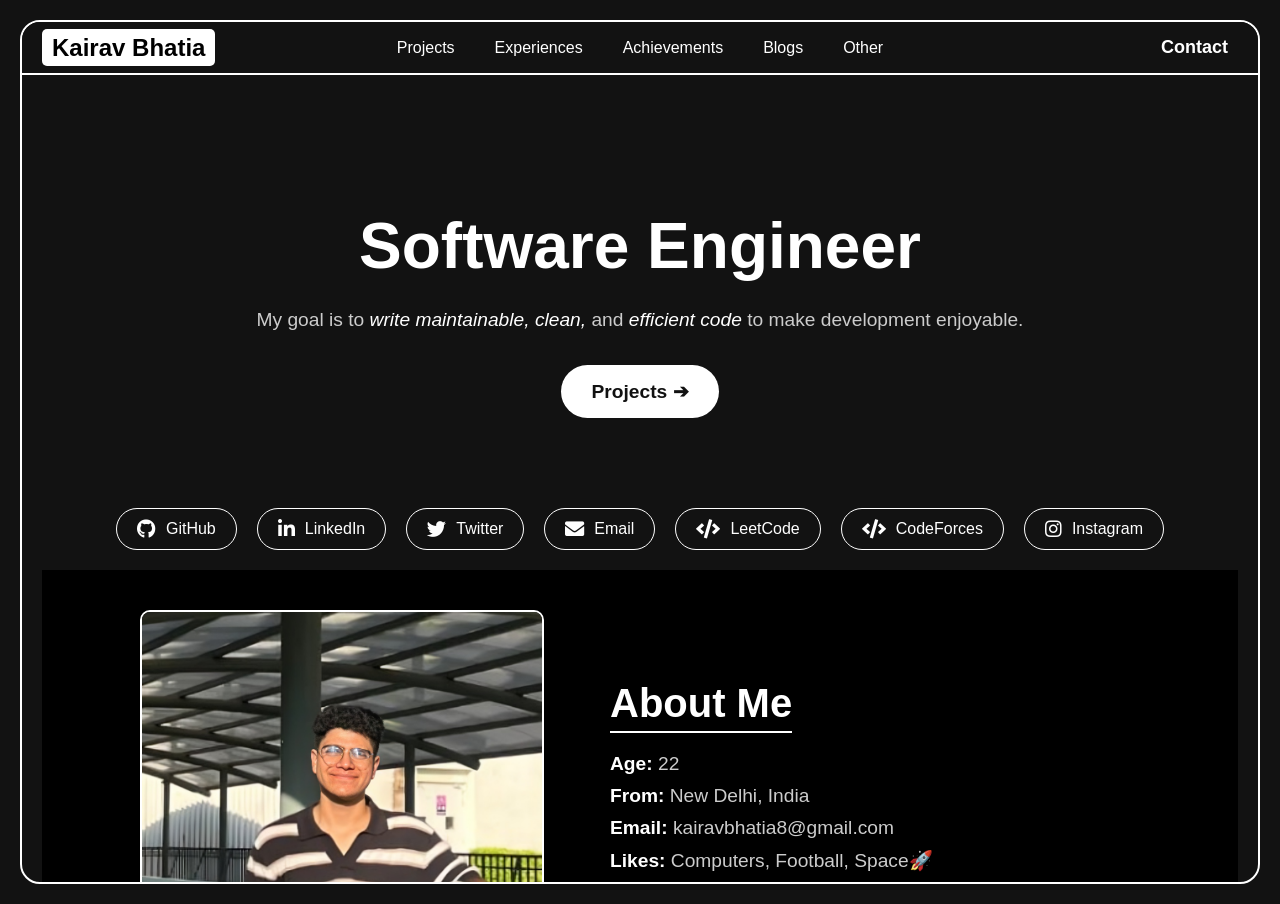
<file: old/index.html>
<!DOCTYPE html>
<html lang="en">
<head>
  <!-- Google tag (gtag.js) -->
<script async src="https://www.googletagmanager.com/gtag/js?id=G-9XDPPN06K9"></script>
<script>
  window.dataLayer = window.dataLayer || [];
  function gtag(){dataLayer.push(arguments);}
  gtag('js', new Date());

  gtag('config', 'G-9XDPPN06K9');
</script>
  <!-- general -->
  <meta charset="UTF-8">
  <meta name="viewport" content="width=device-width, initial-scale=1.0">
  <meta name="description" content="Portfolio of Kairav Bhatia, a Full Stack Developer specializing in modern web technologies and backend systems.">
  <meta name="keywords" content="Kairav Bhatia, Full Stack Developer, Web Development, Portfolio, Personal Site">
  <meta name="author" content="Kairav Bhatia">
  <!-- social -->
  <meta property="og:title" content="Kairav Bhatia | Computer Engineer">
  <meta property="og:description" content="Check out my portfolio showcasing my projects and expertise in computers.">
  <!-- <meta property="og:image" content="https://example.com/preview-image.jpg">
  <meta property="og:url" content="https://example.com"> -->
  <meta property="og:type" content="website">

  <title>Kairav</title>
  <link rel="stylesheet" href="/old/static/css/style.css">
  <link rel="stylesheet" href="/old/static/css/home.css">
  <link rel="stylesheet" href="/old/static/css/about.css">
  <link rel="stylesheet" href="/old/static/css/project.css">
  <link rel="stylesheet" href="/old/static/css/contact.css">
  <link rel="stylesheet" href="/old/static/css/article.css">
  <link rel="shortcut icon" href="static/imgs/fav.png" type="image/x-icon">
  <link href="https://cdnjs.cloudflare.com/ajax/libs/font-awesome/5.15.4/css/all.min.css" rel="stylesheet">
</head>
<body>
  <div class="container scroll-thin">
    <!-- Navbar -->
    <header class="navbar">
      <div class="highlight" id="highlight"></div>
      
      <div class="brand">
        <a href="#" onclick="showDiv('home', event);return false;">Kairav <span id="sname">Bhatia</span></a>
      </div>
      
      <div class="links">
        <!-- Highlight div -->
        <a href="#" id="projectnav" onclick="showDiv('projects', event)">Projects</a>
        <a href="#" id="projectnav" onclick="showDiv('experiences', event)">Experiences</a>
        <a href="#" id="projectnav" onclick="showDiv('achievements', event)">Achievements</a>
        <a href="#" id="projectnav" onclick="showDiv('blogs', event)">Blogs</a>
        <!-- <a href="#" id="projectnav" onclick="showDiv('blogs', event), showToast()">Blogs</a> -->
        <a href="#" id="projectnav" onclick="showDiv('other', event)">Other</a>
      </div>

      <div class="right-links">
        <a href="#" id="contactnav" onclick="showDiv('contacts', event)">Contact</a>
      </div>

      <div class="hamburger">
        <span></span>
        <span></span>
        <span></span>
      </div>
    </header>

    <!-- Content -->
    <main class="content-wrapper">

      <div id="toast" class="toast">
        <div class="toast-content">
          <span class="icon"></span>
          <span class="message">Error ID:3304</span>
          <span class="close-btn" onclick="hideToast()">✕</span>
        </div>
        <div class="progress"></div>
      </div>

      <!-- Home -->
      <div id="home" class="content-div">
        <!-- <h3>Total Views: 124</h3> -->


        <div class="developer-section">
          <h1 class="title">
            <span>Software</span> Engineer
          </h1>
          <p class="description">
            My goal is to <em>write maintainable, clean,</em> and <em>efficient code</em> to make development enjoyable.
          </p>
          <a href="#" onclick="triggerLinkClick('projectnav');return false;" class="btn">Projects ➔</a>
        </div>


        <div class="social-links">
          <a href="https://github.com/kairavb" target="_blank" class="social-link">
            <i class="fab fa-github"></i> GitHub
          </a>
          <a href="https://linkedin.com/in/kairavb" target="_blank" class="social-link">
            <i class="fab fa-linkedin-in"></i> LinkedIn
          </a>
          <a href="https://x.com/kairavb8" target="_blank" class="social-link">
            <i class="fab fa-twitter"></i> Twitter
          </a>
          <a href="mailto:kairavbhatia8@gmail.com" target="_blank" class="social-link">
            <i class="fas fa-envelope"></i> Email
          </a>
          <a href="https://leetcode.com/u/kairavb/" target="_blank" class="social-link">
            <i class="fas fa-code"></i> LeetCode
          </a>
          <a href="https://codeforces.com/profile/kairav/" target="_blank" class="social-link">
            <i class="fas fa-code"></i> CodeForces
          </a>
          <a href="https://www.instagram.com/iamkairav/" target="_blank" class="social-link">
            <i class="fab fa-instagram"></i> Instagram
          </a>
          <!-- <a href="" target="_blank" class="social-link">
          <i class="fas fa-file-alt"></i> Resume
          </a> -->
          <!-- <a href="#" target="_blank" class="social-link">
            <i class="fab fa-youtube"></i> YouTube
          </a> -->
          <!-- <a href="#" target="_blank" class="social-link">
            <i class="fas fa-phone-alt"></i> Call
          </a> -->
          <!-- <a href="#" target="_blank" class="social-link">
            <i class="fab fa-telegram-plane"></i> Telegram
          </a> -->
        </div>

  
        <div id="about-me">
          <div class="about-container">
            <div class="about-image">
              <img src="/old/static/imgs/me1.webp" alt="About Me Image">
            </div>
            <div class="about-details">
              <h2>About Me</h2>
              <ul>
                <li><strong>Age:</strong> <span id="bday-year"></span></li>
                <li><strong>From:</strong> New Delhi, India</li>
                <li><strong>Email:</strong> kairavbhatia8@gmail.com</li>
                <li><strong>Likes:</strong> Computers, Football, Space🚀</li>
              </ul>
              <p>
                I am a passionate engineer who loves creating beautiful and functional software. With a strong background in coding and a creative approach, I aim to deliver exceptional digital experiences.
              </p>
            </div>
          </div>
        </div>
      </div>


      <!-- Projects -->
      <div id="projects" class="content-div" style="display: none;">
        <h3>... /Projects ...</h3>


        <h2 class="big-title">My Projects</h2>
        <p>The best way to showcase work and knowledge is projects!</p>
        <div class="container-proj">
          <div class="box">
            <img src="/old/static/imgs/p1.webp" alt="Project Image" />
            <div class="content">
              <h3>Payment System</h3>
              <div class="buttons">
                <a href="https://mock-bank.pages.dev/" target="_blank" class="btn">View</a>
                <a href="https://github.com/kairavb/payment_system_variak" target="_blank" class="btn">Source</a>
              </div>
            </div>
          </div>
          <div class="box">
            <img src="/old/static/imgs/p9.webp" alt="Project Image" />
            <div class="content">
              <h3>GO-Linux CLI Tool</h3>
              <div class="buttons">
                <a href="https://github.com/kairavb/go-linux" target="_blank" class="btn">Source</a>
              </div>
            </div>
          </div>
          <div class="box">
            <img src="/old/static/imgs/p3.webp" alt="Project Image" />
            <div class="content">
              <h3>LinkedIn For Chefs</h3>
              <div class="buttons">
                <a href="https://kairavb.pythonanywhere.com/" target="_blank" class="btn">View</a>
                <a href="https://github.com/kairavb/chefconnect" target="_blank" class="btn">Source</a>
              </div>
            </div>
          </div>
          <div class="box">
            <img src="/old/static/imgs/p4.webp" alt="Project Image" />
            <div class="content">
              <h3>DSA Platform</h3>
              <div class="buttons">
                <a href="https://github.com/kairavb/dsaplatform" target="_blank" class="btn">Source</a>
              </div>
            </div>
          </div>
          <div class="box">
            <img src="/old/static/imgs/p5.webp" alt="Project Image" />
            <div class="content">
              <h3>Smart Helmet</h3>
              <div class="buttons">
                <a href="https://github.com/kairavb/smart-helmet" target="_blank" class="btn">Source</a>
              </div>
            </div>
          </div>
          <div class="box">
            <img src="/old/static/imgs/p2.webp" alt="Project Image" />
            <div class="content">
              <h3>Minimalist Snake Game</h3>
              <div class="buttons">
                <a href="https://saap.pages.dev" target="_blank" class="btn">View</a>
                <a href="https://github.com/kairavb/snake-game" target="_blank" class="btn">Source</a>
              </div>
            </div>
          </div>
          <div class="box">
            <img src="/old/static/imgs/p6.webp" alt="Project Image" />
            <div class="content">
              <h3>See Through Neural Network</h3>
              <div class="buttons">
                <a href="https://github.com/kairavb/single_layer_perceptron" target="_blank" class="btn">Source</a>
              </div>
            </div>
          </div>
          <div class="box">
            <img src="/old/static/imgs/p7.webp" alt="Project Image" />
            <div class="content">
              <h3>Duplicate File Finder</h3>
              <div class="buttons">
                <a href="https://github.com/kairavb/duplicate_file_finder" target="_blank" class="btn">Source</a>
              </div>
            </div>
          </div>
          <div class="box">
            <img src="/old/static/imgs/p8.webp" alt="Project Image" />
            <div class="content">
              <h3>GO URL Shortner</h3>
              <div class="buttons">
                <a href="https://github.com/kairavb/URL-Shortner" target="_blank" class="btn">Source</a>
              </div>
            </div>
          </div>
        </div>

        <h2 class="big-title">Freelance & Work</h2>
        <p>Projects I made as a freelancer or while working</p>
        <div class="container-proj">
          <div class="box">
            <img src="/old/static/imgs/w1.webp" alt="Project Image" />
            <div class="content">
              <h3>Countour Interiors</h3>
              <div class="buttons">
                <a href="https://www.contourinteriors.in/" target="_blank" class="btn">View</a>
              </div>
            </div>
          </div>
          <div class="box">
            <img src="/old/static/imgs/w2.webp" alt="Project Image" />
            <div class="content">
              <h3>Cheap Printouts</h3>
              <div class="buttons">
                <a href="https://cheapprintouts.com/" target="_blank" class="btn">View</a>
              </div>
            </div>
          </div>
          <div class="box">
            <img src="/old/static/imgs/w3.webp" alt="Project Image" />
            <div class="content">
              <h3>BH Reels</h3>
              <div class="buttons">
                <a href="https://bh-reels.vercel.app/" target="_blank" class="btn">View</a>
              </div>
            </div>
          </div>
        </div>

        <div class="cbtn">
          <p id="cbtnp">
            Liked my work? Contact me below
          </p>
          <a href="#" onclick="triggerLinkClick('contactnav');return false;" class="cbtn">Contact ➔</a>
        </div>
      </div>


      <!-- Experiences -->
      <div id="experiences" class="content-div" style="display: none;">
        <h3>... /Experiences ...</h3>
        <div class="work-section">
          <h1 class="work-title">Internships</h1>
          <div class="work-list">
            <div class="work-item" onclick="window.open('https://devnovate.co/', '_blank')">
              <div class="work-column duration">
                <span>2025</span>
                <small>May - August</small>
              </div>
              <div class="work-column company">
                <h2 class="company-name"><u>Devnovate↗</u></h2>
              </div>
              <div class="work-column role">
                <h3>DevOps Engineer | <small><i>Hosting, Linux VPS, PM2, Bash, Nginx, UFW</i></small> </h3>
              </div>
            </div>
          </div>
        </div>
        <div class="work-experience">
          <p>Have an Offer?</p>
          <strong> <u style="cursor: pointer;" onclick="triggerLinkClick('contactnav');return false;">Contact ➔</u></strong>
        </div>



        <div class="work-section">
          <h1 class="work-title" style="text-align: left;">Freelance</h1>
          <div class="work-list">

            <div class="work-item" onclick="window.open('https://www.tridindia.com/', '_blank')">
              <div class="work-column duration">
                <span>2025 </span>
                <small>August</small>
              </div>
              <div class="work-column company">
                <h2 class="company-name"><u>Trid India↗</u></h2>
              </div>
              <div class="work-column role">
                <h3>Server Setup | <small><i>Hosting, Linux VPS, HestiaCP, WordPress</i></small> </h3>
              </div>
            </div>


            <div class="work-item" onclick="window.open('https://cheapprintouts.com/', '_blank')">
              <div class="work-column duration">
                <span>2025 </span>
                <small>January</small>
              </div>
              <div class="work-column company">
                <h2 class="company-name"><u>Cheap Printouts↗</u></h2>
              </div>
              <div class="work-column role">
                <h3>Fullstack developer | <small><i>Hosting, HTML, CSS, React, NodeJS, ExpressJS</i></small> </h3>
              </div>
            </div>


            <div class="work-item" onclick="window.open('https://bh-reels.vercel.app/', '_blank')">
              <div class="work-column duration">
                <span>2024 </span>
                <small>June</small>
              </div>
              <div class="work-column company">
                <h2 class="company-name"><u>BH Reels↗</u></h2>
              </div>
              <div class="work-column role">
                <h3>Fullstack developer | <small><i>Hosting, HTML, CSS, React, NodeJS, ExpressJS</i></small> </h3>
              </div>
            </div>


            <div class="work-item">
              <div class="work-column duration" onclick="window.open('https://www.contourinteriors.in/', '_blank')">
                <span>2024 </span>
                <small>May</small>
              </div>
              <div class="work-column company">
                <h2 class="company-name"><u>Countour Interiors↗</u></h2>
              </div>
              <div class="work-column role">
                <h3>Frontend developer | <small><i>Hosting, HTML, CSS, React</i></small> </h3>
              </div>
            </div>
          </div>
        </div>
        <div class="work-experience" style="text-align: left;">
          <p>Need Help?</p>
          <strong> <u style="cursor: pointer;" onclick="triggerLinkClick('contactnav');return false;">Contact ➔</u></strong>
        </div>
      </div>


      <!-- Achievements -->
      <div id="achievements" class="content-div" style="display: none;">
        <h3>... /Achievements ...</h3>
        <h1>Welcome to the Achievements Section</h1>
        <div class="work-section">
          <h1 class="work-title">Achievements</h1>
          <div class="work-list">
            <div class="work-item">
              <div class="work-column duration">
                <span>2023</span>
                <small>April</small>
              </div>
              <div class="work-column company">
                <h2 class="company-name">Hackathon Winner</h2>
              </div>
              <div class="work-column role">
                <h3>Software Debugging in Python</h3>
              </div>
            </div>
        
            <div class="work-item">
              <div class="work-column duration">
                <span>2023</span>
                <small>November</small>
              </div>
              <div class="work-column company">
                <h2 class="company-name">Quiz Winner</h2>
              </div>
              <div class="work-column role">
                <h3>Basics of Web 3</h3>
              </div>
            </div>
        
            <div class="work-item">
              <div class="work-column duration">
                <span>2023</span>
                <small>June</small>
              </div>
              <div class="work-column company">
                <h2 class="company-name">Highest League</h2>
              </div>
              <div class="work-column role">
                <h3>Highest Possible League On chess.com</h3>
              </div>
            </div>
          </div>
          <div class="work-experience">
            <p>and ofcourse,</p>
            <strong>Being Born!</strong>
          </div>
        </div>
      </div>


      <!-- Blogs -->
      <div id="blogs" class="content-div" style="display: none;">
        <h3>... /Blogs ...</h3>


        <div class="articles-container">
          <h2>Latest Blogs</h2>
          <p>Stay updated with the latest blogs and insights about tech and my work.</p>
          <div class="articles-grid">
            
            <div class="article-box">
              <h3>Golang: The Language of Simplicity and Efficiency</h3>
              <p>Explore Golang's features, from concurrency to web development. Learn why Go is perfect for modern software engineering.</p>
              <div class="article-footer">
                <a href="/old/blog/golang/" class="read-more">Read More</a>
                <span class="article-date">December 28, 2025</span>
              </div>
            </div>
          
          </div>
        </div>
      </div>


      <!-- Contacts -->
      <div id="contacts" class="content-div" style="display: none;">
        <h3>... /Contacts ...</h3>


        <div class="contacts-container">
          <h2>Contact Me</h2>
          <div class="social-links">
            <a href="https://github.com/kairavb" target="_blank" class="social-link">
              <i class="fab fa-github"></i> GitHub
            </a>
            <a href="https://linkedin.com/in/kairavb" target="_blank" class="social-link">
              <i class="fab fa-linkedin-in"></i> LinkedIn
            </a>
            <a href="https://x.com/kairavb8" target="_blank" class="social-link">
              <i class="fab fa-twitter"></i> Twitter
            </a>
            <a href="mailto:kairavbhatia8@gmail.com" target="_blank" class="social-link">
              <i class="fas fa-envelope"></i> Email
            </a>
            <!-- <a href="" target="_blank" class="social-link">
              <i class="fas fa-file-alt"></i> Resume
            </a> -->
            <a href="https://leetcode.com/u/kairavb/" target="_blank" class="social-link">
              <i class="fas fa-code"></i> LeetCode
            </a>
            <a href="https://codeforces.com/profile/kairav/" target="_blank" class="social-link">
              <i class="fas fa-code"></i> CodeForces
            </a>
            <a href="/old/donate/index.html" class="social-link">
              <i class="fas fa-donate"></i> Donate
            </a>
          </div>
          <p>Have questions or want to work together? Fill out the form below! <br><em style="color: aliceblue; font-family: 'Courier New', Courier, monospace;">It Actually Works!</em></p>
          <form id="contact-form" class="contact-form" novalidate action="#">
            <div class="form-group">
              <input name="name" type="text" id="name" placeholder="Your Name" required />
            </div>
            <div class="form-group">
              <input name="email" type="email" id="email" placeholder="Your Email" required />
            </div>
            <div class="form-group">
              <textarea name="message" id="message" rows="5" placeholder="Your Message" required minlength="5"></textarea>
            </div>
            <!-- Honeypot field (hidden) -->
            <input type="text" name="company" id="company" tabindex="-1" autocomplete="off" style="display:none;" />

            <div class="form-group">
              <button type="submit" id="contact-submit" class="btn">Send Message</button>
            </div>

            <div id="contact-status" aria-live="polite" style="margin-top:12px; font-size:14px; color:inherit"></div>
          </form>
        </div>
      </div>


      <!-- other -->
      <div id="other" class="content-div" style="display: none;">
        <h3>... /Other ...</h3>
        <h1 class="skills-title">Skills</h1>
        <div class="skills-section">
          <div class="skills-content">
            <div class="skills-box front-end">
              <h2>Front-end</h2>
              <p>HTML / CSS / JavaScript / TypeScript / React / Svelt / Angular / Vue / Tailwind / Bootstrap / Redux / GraphQL</p>
            </div>
            <div class="skills-box styles">
              <h2>Linux</h2>
              <p>RHEL Based / Debian Based / Arch Based / Bash / Zsh / Linux Tools / Linux Commands</p>
            </div>
            <div class="skills-box back-end">
              <h2>Back-end</h2>
              <p>Golang / Go-Gin / Go-Fiber / PostgreSQL / MySQL / SQLite / MongoDB / Flask / Redis / API's / NodeJS / REST API's / Microservices</p>
            </div>
            <div class="skills-box devops">
              <h2>DevOps</h2>
              <p>Nginx / Docker / (CI/CD) / kubernetes / Domain / Hosting</p>
            </div>
            <div class="skills-box devops">
              <h2>Other</h2>
              <p>Git / GitHub / Slack / DRY-Code / English / Communication</p>
            </div>
            <p class="skills-description">These are some of my <strong>favorite technologies, topics, or tools</strong> that I worked with.</p>
          </div>
          <div class="skills-image">
            <img src="/old/static/imgs/me2.webp" alt="Profile image" />
          </div>
        </div> 
        <!-- <p style="margin-top: 500px;">Scroll down to see more content!</p>
        <p style="margin-top: 500px;">End</p> -->
      </div>

      <footer>
        <p>&copy; <span id="year"></span> Kairav Bhatia</p>
      </footer>
    </main>
    

  </div>
</body>
<script src="/old/static/js/index.js" defer></script>
</html>
</file>
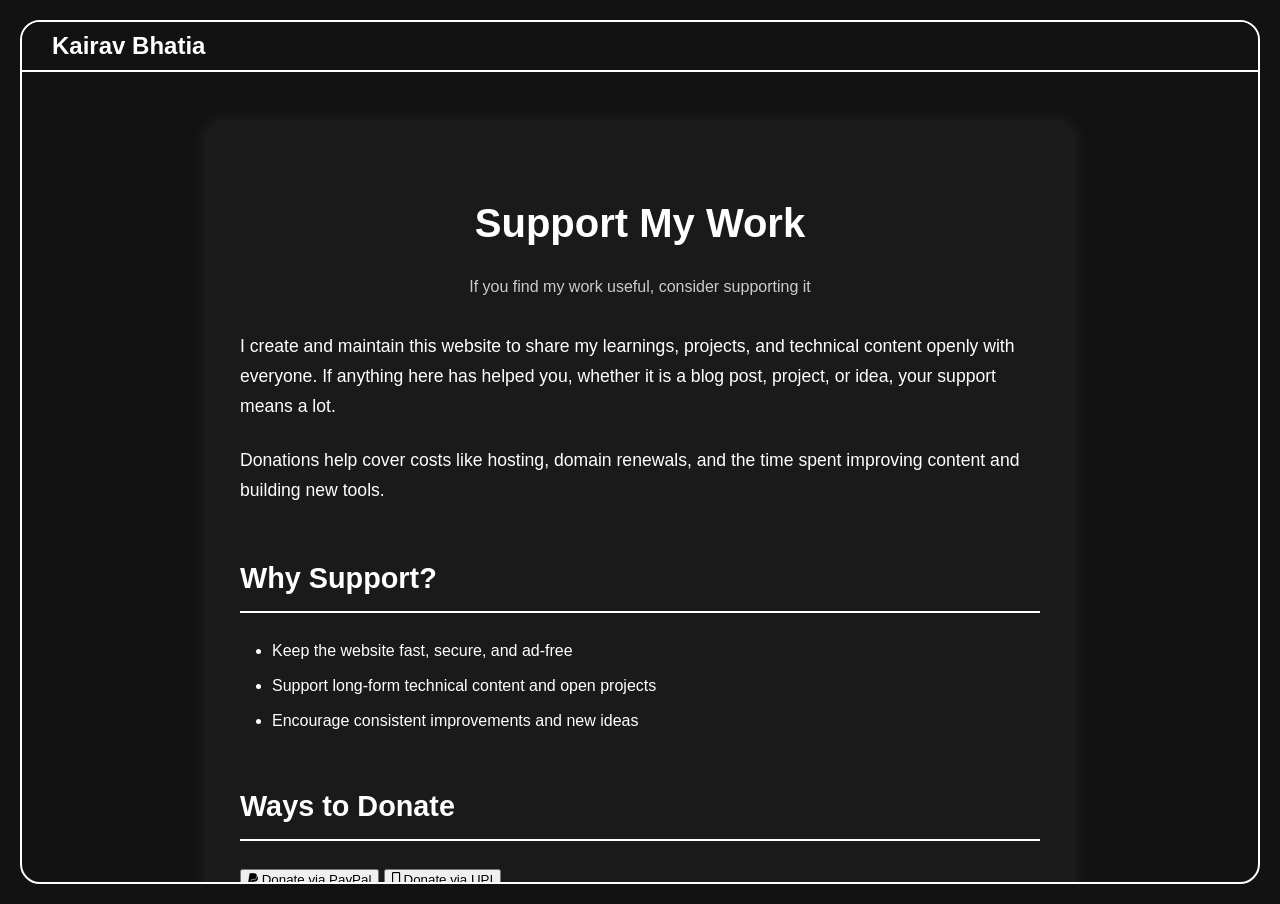
<file: old/donate/index.html>
<!DOCTYPE html>
<html lang="en">
<head>
  <meta charset="UTF-8" />
  <meta name="viewport" content="width=device-width, initial-scale=1.0"/>
  <title>Support My Work</title>

  <link rel="stylesheet" href="/old/static/css/style.css">
  <link rel="stylesheet" href="/old/static/css/blog.css">
  <link rel="shortcut icon" href="/old/static/imgs/fav.png" type="image/x-icon">
  <link href="https://cdnjs.cloudflare.com/ajax/libs/font-awesome/5.15.4/css/all.min.css" rel="stylesheet">
</head>

<body>
  <div class="container scroll-thin">

    <!-- Navbar -->
    <header class="navbar">
      <div class="highlight" id="highlight"></div>

      <div class="brand">
        <a href="/old/index.html">Kairav <span id="sname">Bhatia</span></a>
      </div>
    </header>

    <!-- Content -->
    <main class="content-wrapper">
      <article class="blog-post">

        <header class="post-header">
          <h1 class="post-title">Support My Work</h1>
          <p class="post-meta">
            If you find my work useful, consider supporting it
          </p>
        </header>

        <section class="post-content">
          <p>
            I create and maintain this website to share my learnings, projects,
            and technical content openly with everyone. If anything here has
            helped you, whether it is a blog post, project, or idea,
            your support means a lot.
          </p>

          <p>
            Donations help cover costs like hosting, domain renewals, and the
            time spent improving content and building new tools.
          </p>

          <h2>Why Support?</h2>
          <ul>
            <li>Keep the website fast, secure, and ad-free</li>
            <li>Support long-form technical content and open projects</li>
            <li>Encourage consistent improvements and new ideas</li>
          </ul>

          <h2>Ways to Donate</h2>

          <div class="donate-options">
            <a href="https://www.paypal.me/kairav8" target="_blank">
              <button>
                <i class="fab fa-paypal"></i> Donate via PayPal
              </button>
            </a>

            <a href="upi://pay?pa=kairavb88@oksbi&pn=Kairav%20Bhatia" target="_blank">
              <button>
                <i class="fas fa-mobile-alt"></i> Donate via UPI
              </button>
            </a>
          </div>

          <p style="margin-top: 2rem; text-align: center;">
            Any amount is appreciated. If you cannot donate,
            sharing the site or sending feedback helps just as much 🙂
          </p>

          <blockquote>
            “Support keeps independent creators building useful things for everyone.”
          </blockquote>
        </section>

        <footer class="post-footer">
          <p style="color:#ccc;">
            Thank you for your support ❤️
          </p>
        </footer>
      </article>

      <footer>
        <p>&copy; <span id="year"></span> Kairav Bhatia</p>
      </footer>
    </main>
  </div>

  <script>
    document.getElementById("year").textContent = new Date().getFullYear();
  </script>
</body>
</html>
</file>
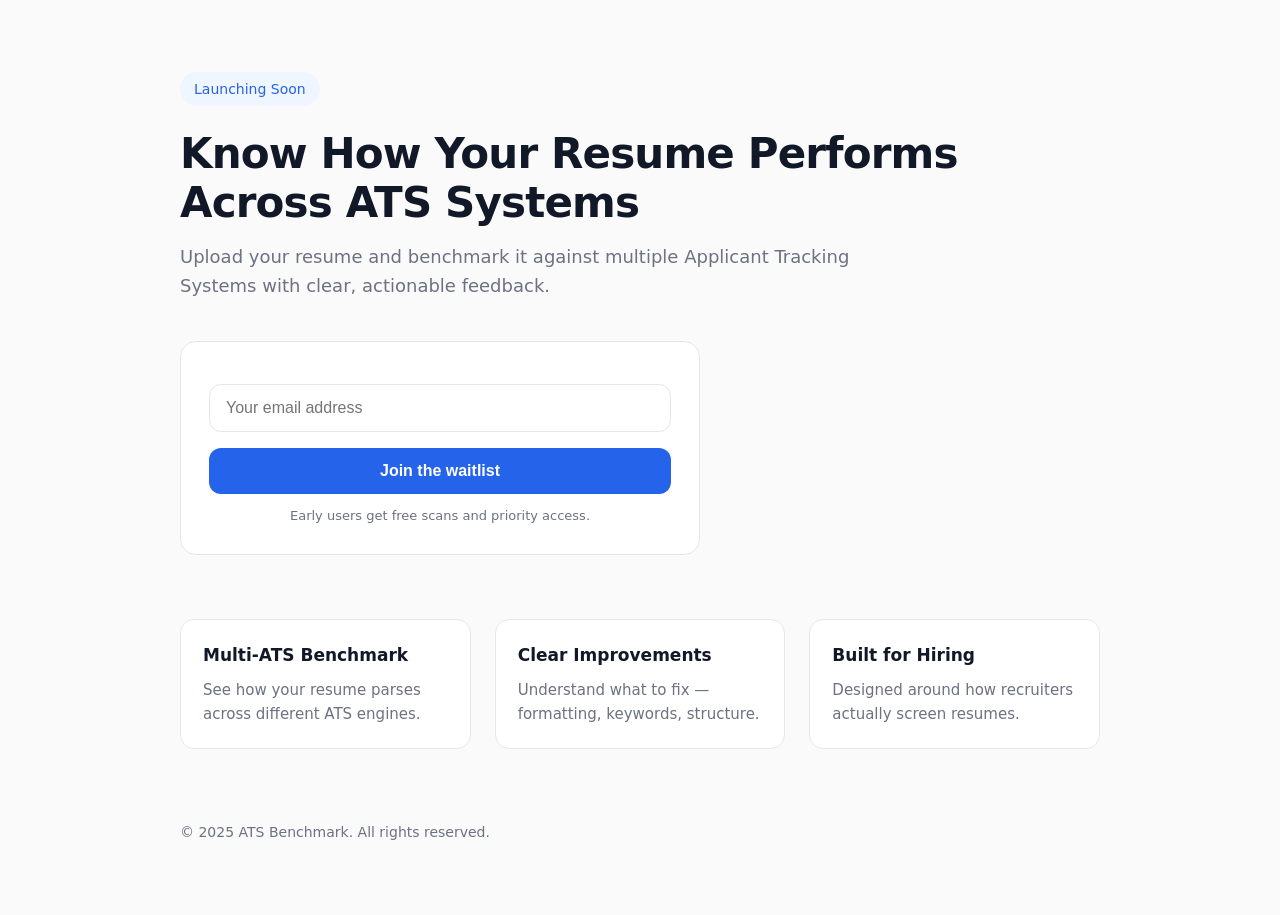
<file: old/waitlist.html>
<!DOCTYPE html>
<html lang="en">
<head>
  <!-- Basic SEO -->
  <meta charset="UTF-8">
  <title>ATS Benchmark – Join the Waitlist</title>
  <meta name="description" content="Benchmark your resume across multiple ATS systems. Get early access and free resume scans.">
  <meta name="viewport" content="width=device-width, initial-scale=1">

  <!-- Open Graph (for sharing) -->
  <meta property="og:title" content="ATS Benchmark">
  <meta property="og:description" content="See how your resume performs across real Applicant Tracking Systems.">
  <meta property="og:type" content="website">

  <!-- Theme -->
  <style>
    :root {
      --background: #fafafa;
      --card: #ffffff;
      --border: #e5e7eb;
      --text: #111827;
      --muted: #6b7280;
      --primary: #2563eb;
      --primary-soft: #eff6ff;
    }

    * {
      box-sizing: border-box;
    }

    body {
      margin: 0;
      font-family: system-ui, -apple-system, Segoe UI, Roboto, sans-serif;
      background: var(--background);
      color: var(--text);
      line-height: 1.6;
    }

    .container {
      max-width: 960px;
      margin: 0 auto;
      padding: 72px 20px;
    }

    .badge {
      display: inline-block;
      padding: 6px 14px;
      border-radius: 999px;
      font-size: 14px;
      background: var(--primary-soft);
      color: var(--primary);
      margin-bottom: 24px;
    }

    h1 {
      font-size: 42px;
      line-height: 1.15;
      letter-spacing: -0.02em;
      margin: 0 0 16px;
    }

    p {
      font-size: 18px;
      color: var(--muted);
      max-width: 720px;
      margin: 0;
    }

    .card {
      max-width: 520px;
      margin-top: 40px;
      padding: 28px;
      background: var(--card);
      border: 1px solid var(--border);
      border-radius: 16px;
    }

    input {
      width: 100%;
      padding: 14px 16px;
      margin-top: 14px;
      font-size: 16px;
      border-radius: 12px;
      border: 1px solid var(--border);
    }

    input:focus {
      outline: none;
      border-color: var(--primary);
      box-shadow: 0 0 0 3px var(--primary-soft);
    }

    button {
      width: 100%;
      margin-top: 16px;
      padding: 14px;
      font-size: 16px;
      font-weight: 600;
      border: none;
      border-radius: 12px;
      background: var(--primary);
      color: white;
      cursor: pointer;
    }

    .note {
      margin-top: 12px;
      font-size: 13px;
      color: var(--muted);
      text-align: center;
    }

    .features {
      margin-top: 64px;
      display: grid;
      grid-template-columns: repeat(auto-fit, minmax(220px, 1fr));
      gap: 24px;
    }

    .feature {
      padding: 22px;
      background: var(--card);
      border: 1px solid var(--border);
      border-radius: 14px;
    }

    .feature h3 {
      margin: 0 0 8px;
      font-size: 17px;
    }

    .feature p {
      font-size: 15px;
      color: var(--muted);
    }

    footer {
      margin-top: 72px;
      font-size: 14px;
      color: var(--muted);
    }
  </style>
</head>

<body>
  <main class="container">
    <span class="badge">Launching Soon</span>

    <h1>Know How Your Resume Performs<br>Across ATS Systems</h1>
    <p>
      Upload your resume and benchmark it against multiple Applicant Tracking
      Systems with clear, actionable feedback.
    </p>

    <section class="card">
      <form id="waitlist-form" aria-label="Join waitlist form">
        <input
          type="email"
          name="email"
          placeholder="Your email address"
          required
          aria-label="Email address"
        >
        <button type="submit">Join the waitlist</button>
      </form>
      <div class="note" id="form-note">
        Early users get free scans and priority access.
      </div>
    </section>

    <section class="features">
      <div class="feature">
        <h3>Multi-ATS Benchmark</h3>
        <p>See how your resume parses across different ATS engines.</p>
      </div>
      <div class="feature">
        <h3>Clear Improvements</h3>
        <p>Understand what to fix — formatting, keywords, structure.</p>
      </div>
      <div class="feature">
        <h3>Built for Hiring</h3>
        <p>Designed around how recruiters actually screen resumes.</p>
      </div>
    </section>

    <footer>
      © 2025 ATS Benchmark. All rights reserved.
    </footer>
  </main>

  <script>
    const form = document.getElementById("waitlist-form");
    const note = document.getElementById("form-note");

    form.addEventListener("submit", async (e) => {
      e.preventDefault();

      const email = form.email.value;

      const response = await fetch("/api/waitlist", {
        method: "POST",
        headers: { "Content-Type": "application/json" },
        body: JSON.stringify({ email })
      });

      if (response.ok) {
        note.textContent = "✅ You're on the waitlist!";
        form.reset();
      } else {
        note.textContent = "❌ Something went wrong. Please try again.";
      }
    });
  </script>
</body>
</html>
</file>
<file: old/static/css/style.css>
/* Global Styles */
body {
  margin: 0;
  padding: 0;
  font-family: Arial, sans-serif;
  background-color: #121212;
  color: #fff;
  overflow: hidden; /* Disable global scrollbar */
}

footer {
  align-self: center;
}

footer p{
  display: block;
  text-align: center;
  margin: 0;
  margin-top: 2em;
  padding: 0;
}

.container {
  border: 2px solid #fff; /* Bright border */
  border-radius: 20px; /* Rounded corners */
  margin: 20px;
  max-height: calc(100vh - 40px); /* Account for margins */
  display: flex;
  flex-direction: column;
  overflow: hidden; /* Prevent content from spilling out */
}

.content-wrapper {
  overflow-y: auto; /* Enable scrolling inside the box */
  flex: 1; /* Take up remaining space below navbar */
  padding: 20px;
}

/* Navbar Styles */
.navbar {
  display: flex;
  justify-content: space-between;
  align-items: center;
  padding: 10px 20px;
  border-bottom: 2px solid #fff;
  position: sticky;
  top: 0;
  background-color: #121212; /* Match background to avoid flickering */
  z-index: 1000; /* Ensure it stays on top */
}

.navbar .brand {
  font-size: 1.5em;
  flex: 1;
}

.navbar .links {
  display: flex;
  gap: 20px;
  flex: 2;
  justify-content: center;
}

.navbar .right-links {
  display: flex;
  gap: 15px;
  justify-content: flex-end;
  flex: 1;
}

.navbar a {
  text-decoration: none;
  color: #fff;
  font-weight: 500;
  padding: 5px 10px;
  position: relative;
  z-index: 1; /* Ensure text appears above the highlight */
  transition: color 0.3s ease; /* Smooth transition for color */
}

.navbar .brand a {
  font-weight: bold;
}

.navbar .right-links a {
  font-weight: bold;
  font-size: large;
}

.navbar a.active {
  color: #000; /* Black text for active link */
}

/* Highlight animation */
.navbar .highlight {
  position: absolute;
  background-color: #fff;
  height: 100%;
  border-radius: 5px;
  z-index: 0; /* Place behind the text */
  transition: all 0.3s ease; /* Smooth animation */
}

.navbar .hamburger {
  display: none;
  flex-direction: column;
  cursor: pointer;
  gap: 5px;
  padding: 10px;
  margin-left: 10px;
}

.navbar .hamburger span {
  width: 25px;
  height: 3px;
  background-color: #fff;
  border-radius: 2px;
}

@media (max-width: 1000px) {
  #sname {
    display: none;
  }
}

/* Responsive Design */
@media (max-width: 768px) {
  .container {
    margin: 0px;
    border-radius: 0px;
    max-height: 100vh;
    border: none;
  }
  
  .navbar .links {
    display: none; /* Hide links by default on small screens */
    flex-direction: column;
    background-color: #121212;
    position: absolute;
    top: 60px;
    right: 20px;
    padding: 10px;
    border: 2px solid #fff;
    border-radius: 10px;
    gap: 10px;
  }

  .navbar .hamburger {
    display: flex; /* Show the hamburger menu on small screens */
  }

  .navbar .links.visible {
    display: flex; /* Show links when the menu is toggled */
    margin-top: 10px;
  }

  .navbar .links a.active {
    background-color: #fff; /* Add white background to active link */
    color: #000; /* Black text */
    border-radius: 5px;
    transition: background-color 0.3s ease, color 0.3s ease; /* Smooth transition */
  }
}

/* Chrome, Safari, Edge */
.scroll-thin::-webkit-scrollbar {
  width: 6px;
  height: 6px;
}
.scroll-thin::-webkit-scrollbar-thumb {
  background-color: rgba(255, 255, 255, 0.3);
  border-radius: 10px;
}
.scroll-thin::-webkit-scrollbar-track {
  background: transparent;
}

/* Firefox */
.scroll-thin {
  scrollbar-width: thin;
  scrollbar-color: rgba(255, 255, 255, 0.3) transparent;
}



/* Toast container */
.toast {
  position: fixed;
  top: 100px;
  left: 50%;
  transform: translateX(-50%);
  background: #ffb5a8;
  color: #ee3a04;
  border-radius: 6px;
  padding: 12px 16px;
  box-shadow: 0 4px 12px rgba(0,0,0,0.15);
  display: flex;
  flex-direction: column;
  gap: 6px;
  width: auto;
  min-width: 200px;
  opacity: 0;
  pointer-events: none;
  transition: opacity 0.3s ease, transform 0.3s ease;
  z-index: 9999;
}

/* Visible state */
.toast.show {
  opacity: 1;
  pointer-events: auto;
  transform: translateX(-50%) translateY(0);
}

/* Toast content line */
.toast-content {
  display: flex;
  align-items: center;
  justify-content: space-between;
  gap: 12px;
}


/* Close button */
.close-btn {
  cursor: pointer;
  font-weight: bold;
  opacity: 0.6;
}

.close-btn:hover {
  opacity: 1;
}

/* Progress bar */
.progress {
  height: 4px;
  width: 100%;
  background: #ee3a04;
  transform-origin: left;
  animation: toastProgress 3s linear forwards;
  border-radius: 2px;
}

/* Progress animation */
@keyframes toastProgress {
  from { transform: scaleX(1); }
  to { transform: scaleX(0); }
}
</file>
<file: old/static/css/home.css>
/* ----main */
.developer-section {
  text-align: center;
  padding: 20px;
  margin: 50px auto;
  max-width: 800px;
}

.developer-section .title {
  font-size: 4rem;
  font-weight: bold;
  line-height: 1.2;
  margin-bottom: 20px;
  color: #fff;
}

.developer-section .description {
  font-size: 1.2rem;
  line-height: 1.6;
  color: #ccc;
  margin-bottom: 30px;
}

.developer-section .description em {
  font-style: italic;
  color: #fff;
}

.developer-section .btn {
  display: inline-block;
  padding: 15px 30px;
  font-size: 1.2rem;
  font-weight: bold;
  color: #111;
  text-decoration: none;
  background: #fff;
  border-radius: 30px;
  transition: background 0.3s ease, transform 0.2s ease;
}

.developer-section .btn:hover {
  background: #f0f0f0;
  transform: scale(1.05);
}

@media (max-width: 768px) {
  .developer-section .title {
    font-size: 3rem;
  }

  .developer-section .description {
    font-size: 1rem;
  }

  .developer-section .btn {
    padding: 12px 25px;
    font-size: 1rem;
  }
}

@media (max-width: 480px) {
  .developer-section .title {
    font-size: 2.5rem;
  }

  .developer-section .description {
    font-size: 0.9rem;
  }

  .developer-section .btn {
    padding: 10px 20px;
    font-size: 0.9rem;
  }
}
  
/*----Social links section*/
.social-links {
  display: flex;
  flex-wrap: wrap;
  justify-content: center;
  gap: 20px;
  padding: 20px;
}

/* Social Link Buttons */
.social-link {
  display: flex;
  align-items: center;
  gap: 10px;
  text-decoration: none;
  padding: 10px 20px;
  border: 1px solid #ffffff;
  border-radius: 30px;
  color: #ffffff;
  font-size: 1rem;
  transition: all 0.3s ease;
}

.social-link i {
  font-size: 1.2rem;
}

/* Hover and Focus Effect */
.social-link:hover {
  background-color: #ffffff;
  color: #121212;
  transform: translateY(-5px);
}

/* Responsive Adjustments */
@media (max-width: 600px) {
  .social-link {
    font-size: 0.9rem;
    padding: 8px 15px;
  }

  .social-link i {
    font-size: 1rem;
  }
}
</file>
<file: old/static/css/about.css>
/* ----about */
/* About Me Section Styling */
#about-me {
  padding: 40px;
  background: #000;
  color: #fff;
}

.about-container {
  display: flex;
  align-items: center;
  justify-content: space-between;
  gap: 20px;
  flex-wrap: wrap;
  max-width: 1000px;
  margin: 0 auto;
}

/* Left Side Image */
.about-image {
  flex: 0 0 40%; /* Ensure the image takes up a maximum of 40% of the container width */
  max-width: 400px; /* Cap the image width */
  margin-right: 50px;
}

.about-image img {
  width: 100%;
  height: auto;
  border-radius: 10px;
  border: 2px solid #fff;
  transition: transform 0.3s ease, box-shadow 0.3s ease;
}

.about-image img:hover {
  transform: scale(1.05);
  box-shadow: 0 0 10px #fff;
}

/* Right Side Details */
.about-details {
  flex: 1;
  color: #ccc;
}

.about-details h2 {
  font-size: 2.5rem;
  margin-bottom: 20px;
  color: #fff;
  border-bottom: 2px solid #fff;
  display: inline-block;
  padding-bottom: 5px;
}

.about-details ul {
  list-style: none;
  padding: 0;
  margin: 0 0 20px 0;
}

.about-details ul li {
  font-size: 1.2rem;
  margin-bottom: 10px;
}

.about-details ul li strong {
  color: #fff;
}

.about-details p {
  font-size: 1rem;
  line-height: 1.6;
}

/* Responsive Adjustments */
@media (max-width: 768px) {
  .about-container {
    flex-direction: column;
    text-align: center;
  }

  .about-image {
    max-width: 70%; /* Image width reduced further for smaller screens */
    margin: 0 auto 20px;
  }

  .about-details h2 {
    font-size: 2rem;
  }

  .about-details ul li {
    font-size: 1rem;
  }

  .about-details p {
    font-size: 0.9rem;
  }
}  
  

/*  */
.skills-section {
  background-color: #000;
  display: flex;
  flex-wrap: wrap;
  align-items: center;
  justify-content: space-between;
  width: 100%;
  padding: 40px;
  padding-top: 0px;
  box-sizing: border-box;
}

.skills-content {
  flex: 1 1 50%;
  max-width: 600px;
  padding: 20px;
}

.skills-box {
  background-color: #1a1a1a;
  border-radius: 20px; /* More rounded corners */
  padding: 20px;
  margin-bottom: 20px;
  box-shadow: 0px 4px 8px rgba(0, 0, 0, 0.2);
  transition: all 0.3s ease; /* Smooth hover effect */
}

.skills-box h2 {
  margin: 0 0 10px 0;
  font-size: 1.5rem;
}

.skills-box p {
  margin: 0;
  font-size: 1rem;
  color: #bbbbbb;
}

.skills-box:hover {
  background-color: #ffffff; /* Slightly lighter background on hover */
  color: #121212;
  transform: translateY(-5px); /* Lift effect */
  box-shadow: 0px 6px 12px rgba(0, 0, 0, 0.4);
}

.skills-description {
  font-size: 1rem;
  color: #bbbbbb;
  margin-top: 20px;
}

.skills-description strong {
  color: #ffffff;
}

.skills-image {
  flex: 1 1 40%;
  display: flex;
  justify-content: center;
  align-items: center;
}

.skills-image img {
  width: 100%;
  max-width: 400px;
  border-radius: 30px; /* More rounded corners for the image */
  box-shadow: 0px 4px 12px rgba(0, 0, 0, 0.5);
  transition: all 0.3s ease; /* Smooth hover effect */
}

.skills-image img:hover {
  transform: scale(1.05); /* Slight zoom-in effect on hover */
  box-shadow: 0px 6px 16px rgba(0, 0, 0, 0.6);
}

@media (max-width: 768px) {
  .skills-section {
    flex-direction: column-reverse;
    text-align: center;
  }

  .skills-content {
    max-width: 100%;
    margin-bottom: 20px;
  }

  .skills-image img {
    max-width: 300px;
  }
}

/*----Work section*/
.work-section {
  width: 100%;
  box-sizing: border-box;
  margin-bottom: 30px;
}
    
.work-title {
  font-size: 3rem;
  margin-bottom: 20px;
  font-weight: bold;
  text-align: right;
}
.skills-title {
  font-size: 3rem;
  margin-bottom: 20px;
  font-weight: bold;
}

.work-list {
  border-top: 1px solid #333;
}

.work-item {
  display: grid;
  grid-template-columns: 1fr 1.5fr 2fr;
  gap: 20px;
  align-items: center;
  padding: 20px 0;
  border-bottom: 1px solid #333;
  transition: background-color 0.3s ease, color 0.3s ease;
}

.work-column {
  padding-left: 20%;
  padding-right: 10%;
  display: flex;
  flex-direction: column;
}

.duration span {
  font-size: 1.2rem;
}

.duration small {
  font-size: 0.9rem;
  color: #aaaaaa;
}

.role small {
  font-size: 0.9rem;
  color: #aaaaaa;
}

.company-name {
  font-size: 1.5rem;
  margin: 0;
}

.role p {
  font-size: 1rem;
  color: #aaaaaa;
  margin: 0;
}

.work-item:hover {
  background-color: #ffffff;
  color: #121212;
  cursor: pointer;
}

.work-item:hover .company-name,
.work-item:hover .role p {
  color: #121212;
}

.work-experience {
  margin-top: 20px;
  text-align: right;
}

.work-experience p {
  margin: 0;
  font-size: 1rem;
  color: #aaaaaa;
}

.work-experience strong {
  font-size: 1.5rem;
}

@media (max-width: 768px) {
  .work-item {
    grid-template-columns: 1fr;
    gap: 10px;
  }

  .work-column {
    flex-direction: row;
    justify-content: space-between;
  }

  .company-name,
  .role p {
    font-size: 1.2rem;
  }
}
</file>
<file: old/static/css/project.css>
/* Parent div styling */
#projects {
  text-align: center;
}

#projects h3{
  text-align: left;
}

/* Container for the boxes */
.container-proj {
  display: grid;
  grid-template-columns: repeat(3, 1fr); /* Strictly 3 columns max */
  gap: 30px;
  justify-items: center;
  margin: 10px;
}

.big-title {
  font-size: 2.5rem;
  margin-bottom: 20px;
  color: #fff;
  text-transform: uppercase;
  letter-spacing: 2px;
  border-bottom: 2px solid #fff;
  display: inline-block;
  padding-bottom: 5px;
}

/* Description */
#projects p {
  font-size: 1.2rem;
  margin-bottom: 30px;
  color: #ccc;
}

/* Individual box styling */
.container-proj .box {
  position: relative;
  width: 100%;
  aspect-ratio: 4 / 3;
  border: 3px solid #fff;
  border-radius: 10px;
  overflow: hidden;
  box-shadow: 0px 6px 15px rgba(255, 255, 255, 0.3);
  transition: transform 0.3s ease, box-shadow 0.3s ease;
  background: #111;
}

.container-proj .box:hover {
  transform: scale(1.08);
  box-shadow: 0px 10px 25px rgba(255, 255, 255, 0.5);
}

/* Styling images */
.container-proj .box img {
  width: 100%;
  height: 100%;
  object-fit: cover;
  display: block;
  filter: grayscale(0.2);
  transition: filter 0.3s ease;
}

.container-proj .box:hover img {
  filter: grayscale(0);
}

/* Content overlay */
.container-proj .box .content {
  position: absolute;
  bottom: 0;
  left: 0;
  right: 0;
  background: rgba(0, 0, 0, 0.8);
  padding: 15px;
  text-align: center;
  color: #fff;
  transform: translateY(100%);
  transition: transform 0.3s ease;
}

.container-proj .box:hover .content {
  transform: translateY(0); /* Slide-up effect on hover */
}

/* Title inside box */
.container-proj .box .content h3 {
  margin: 10px 0;
  font-size: 1.5rem;
}

/* Buttons inside box */
.container-proj .box .content .buttons {
  display: flex;
  justify-content: center;
  gap: 10px;
}

.container-proj .box .content .btn {
  display: inline-block;
  padding: 10px 20px;
  font-size: 0.9rem;
  color: #000;
  text-decoration: none;
  background: #fff;
  border-radius: 5px;
  transition: background 0.3s ease, transform 0.3s ease;
  box-shadow: 0px 4px 10px rgba(255, 255, 255, 0.2);
}

.container-proj .box .content .btn:hover {
  background: #e6e6e6;
  transform: scale(1.05);
}

.cbtn {
  margin-top: 50px;
}

.cbtn a {
  display: inline-block;
  padding: 15px 30px;
  font-size: 1.2rem;
  font-weight: bold;
  margin: 5px;
  margin-bottom: 10px;
  color: #111;
  text-decoration: none;
  background: #fff;
  border-radius: 30px;
  transition: background 0.3s ease, transform 0.2s ease;
}

.cbtn a:hover {
  background: #f0f0f0;
  transform: scale(1.05);
}

/* Responsive adjustments */
@media (max-width: 1024px) {
  .container-proj {
    grid-template-columns: repeat(2, 1fr); /* Reduce to 2 columns for medium screens */
  }
}

@media (max-width: 768px) {
  .container-proj {
    grid-template-columns: 1fr; /* Stack in a single column for small screens */
  }
  .cbtn a{
    padding: 10px 20px;
    font-size: 0.9rem;
  }
}
</file>
<file: old/static/css/contact.css>
/* Contacts Section Styling */
#contacts {
  text-align: center;
  margin: 20px;
}

#contacts h3{
  text-align: left;
}
  
/* Container */
.contacts-container {
  max-width: 600px;
  margin: 0 auto;
}

/* Title */
#contacts h2 {
  font-size: 2.5rem;
  margin-bottom: 20px;
  color: #fff;
  text-transform: uppercase;
  letter-spacing: 2px;
  border-bottom: 2px solid #fff;
  display: inline-block;
  padding-bottom: 5px;
}

/* Description */
#contacts p {
  font-size: 1.2rem;
  margin-bottom: 30px;
  color: #ccc;
}

/* Contact Form */
.contact-form {
  display: flex;
  flex-direction: column;
  gap: 20px;
}

/* Form Group */
.contact-form .form-group {
  position: relative;
  width: 100%; /* Ensure form group spans full width */
}

/* Inputs and Textarea */
.contact-form .form-group input,
.contact-form .form-group textarea {
  width: 100%; /* Full width */
  padding: 15px;
  font-size: 1rem;
  color: #fff;
  background: #111;
  border: 2px solid #fff;
  border-radius: 5px;
  outline: none;
  box-sizing: border-box; /* Ensures padding doesn't affect width */
  transition: border 0.3s ease, background 0.3s ease;
}

.contact-form .form-group input:focus,
.contact-form .form-group textarea:focus {
  border-color: #e6e6e6;
  background: #222;
}

input {
  font-family: monospace;
}

/* Submit Button */
.contact-form .btn {
  width: 100%; /* Match the width of inputs */
  padding: 15px;
  font-size: 1rem;
  color: #000;
  background: #fff;
  border: none;
  border-radius: 5px;
  cursor: pointer;
  box-sizing: border-box; /* Consistent with inputs */
  transition: background 0.3s ease, transform 0.3s ease;
}

.contact-form .btn:hover {
  background: #e6e6e6;
  transform: scale(1.05);
}

/* Responsive Adjustments */
@media (max-width: 768px) {
  #contacts h2 {
    font-size: 2rem;
  }

  #contacts p {
    font-size: 1rem;
  }

  .contact-form .btn {
    font-size: 0.9rem;
    padding: 12px;
  }
}
</file>
<file: old/static/css/article.css>
/* Articles Section Styling */
#articles {
  text-align: center;
}
#articles h3{
  text-align: left;
}
  
/* Container */
.articles-container {
  max-width: 1000px;
  margin: 0 auto;
}

/* Title */
#articles h2 {
  font-size: 2.5rem;
  margin-bottom: 20px;
  color: #fff;
  text-transform: uppercase;
  letter-spacing: 2px;
  border-bottom: 2px solid #fff;
  display: inline-block;
  padding-bottom: 5px;
}

/* Description */
#articles p {
  font-size: 1.2rem;
  margin-bottom: 30px;
  color: #ccc;
}

/* Articles Grid */
.articles-grid {
  display: grid;
  grid-template-columns: repeat(auto-fill, minmax(300px, 1fr));
  gap: 20px;
  margin-top: 20px;
}

/* Article Box */
.article-box {
  background: #111;
  padding: 20px;
  border: 2px solid #fff;
  border-radius: 5px;
  text-align: left;
  transition: background 0.3s ease, transform 0.3s ease;
}

.article-box:hover {
  background: #222;
  transform: translateY(-5px);
}

/* Article Title */
.article-box h3 {
  font-size: 1.8rem;
  margin-bottom: 10px;
  color: #fff;
}

/* Article Description */
.article-box p {
  font-size: 1rem;
  color: #ccc;
  margin-bottom: 15px;
}

/* Article Footer - Read More + Date */
.article-footer {
  display: flex;
  justify-content: space-between;
  align-items: center;
}

.article-footer .read-more {
  color: #fff;
  background: #333;
  padding: 10px 20px;
  text-decoration: none;
  border-radius: 5px;
  font-size: 1rem;
  transition: background 0.3s ease, transform 0.3s ease;
}

.article-footer .read-more:hover {
  background: #ffffff;
  transform: scale(1.05);
  color: #111;
}

.article-footer .article-date {
  font-size: 0.9rem;
  color: #999;
}

/* Responsive Adjustments */
@media (max-width: 768px) {
  #articles h2 {
    font-size: 2rem;
  }

  #articles p {
    font-size: 1rem;
  }

  .article-box h3 {
    font-size: 1.5rem;
  }

  .article-box p {
    font-size: 0.9rem;
  }

  .article-footer .read-more {
    font-size: 0.9rem;
    padding: 8px 16px;
  }

  .article-footer .article-date {
    font-size: 0.8rem;
  }
}
</file>
<file: old/static/css/blog.css>
/* Blog Post Styles in Dark Theme */
    .blog-post {
      max-width: 800px;
      margin: 2rem auto;
      padding: 2rem;
      background-color: #1a1a1a;
      color: #fff;
      border-radius: 10px;
      box-shadow: 0 0 20px rgba(255,255,255,0.1);
      line-height: 1.7;
    }

    .blog-post h1 {
      font-size: 2.5rem;
      margin-bottom: 0.5rem;
      color: #fff;
      text-align: center;
    }

    .post-meta {
      text-align: center;
      font-size: 1rem;
      color: #ccc;
      margin-bottom: 2rem;
    }

    .post-image {
      width: 100%;
      height: auto;
      margin: 2rem 0;
      border-radius: 10px;
    }

    .post-content p {
      margin: 1.5rem 0;
      font-size: 1.1rem;
    }

    .post-content h2 {
      margin-top: 3rem;
      font-size: 1.8rem;
      color: #fff;
      border-bottom: 2px solid #fff;
      padding-bottom: 0.5rem;
    }

    .post-content h3 {
      margin-top: 2rem;
      font-size: 1.4rem;
      color: #fff;
    }

    .post-content ul {
      padding-left: 2rem;
      margin: 1.5rem 0;
    }

    .post-content li {
      margin-bottom: 0.5rem;
    }

    .post-content blockquote {
      border-left: 4px solid #fff;
      padding-left: 1rem;
      margin: 2rem 0;
      font-style: italic;
      color: #ccc;
      background: #222;
      padding: 1rem;
      border-radius: 5px;
    }

    .post-content code {
      background: #333;
      padding: 0.2rem 0.4rem;
      border-radius: 4px;
      font-family: monospace;
    }

    .post-content pre {
      background: #333;
      padding: 1rem;
      border-radius: 5px;
      overflow-x: auto;
      margin: 1.5rem 0;
    }

    .post-footer {
      margin-top: 3rem;
      border-top: 1px solid #444;
      padding-top: 2rem;
      text-align: center;
    }

    .share p {
      margin-bottom: 1rem;
      color: #ccc;
    }

    .share button {
      background-color: #333;
      border: none;
      margin: 5px 10px;
      padding: 10px 15px;
      font-size: 1rem;
      cursor: pointer;
      border-radius: 5px;
      color: #fff;
      transition: background 0.3s;
    }

    .share button:hover {
      background-color: #555;
    }

    /* Responsive */
    @media (max-width: 768px) {
      .blog-post {
        padding: 1rem;
        margin: 1rem;
      }

      .blog-post h1 {
        font-size: 2rem;
      }

      .post-content h2 {
        font-size: 1.5rem;
      }
    }
</file>
